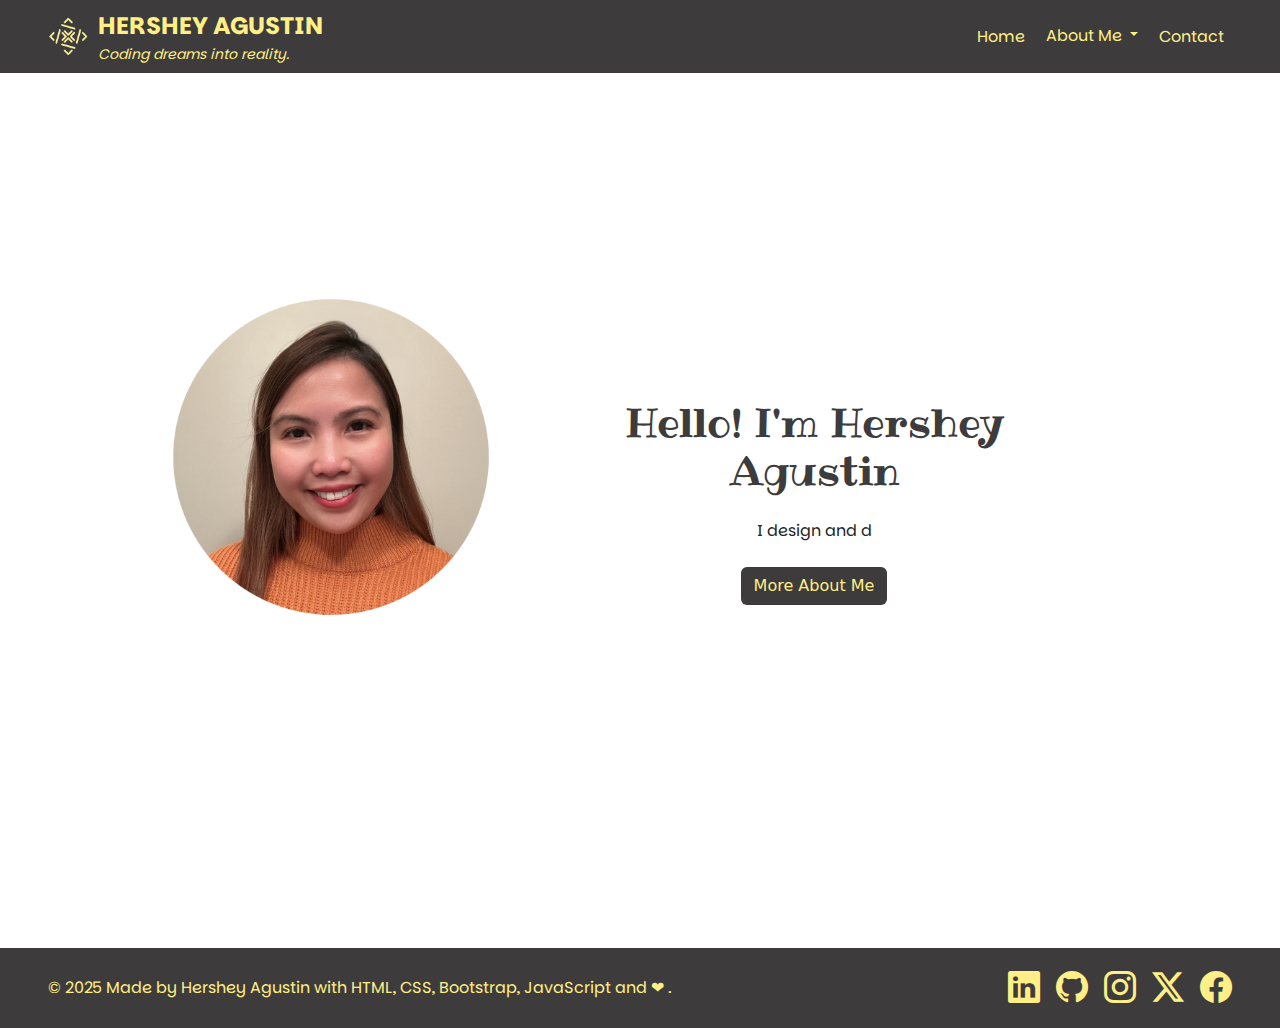
<file: index.html>
<!doctype html>
<html lang="en">
  <head>
    <!-- Required Meta Tags -->
    <meta charset="utf-8">
    <meta name="viewport" content="width=device-width, initial-scale=1">

    <!-- Additional Meta Tags -->
    <meta name="author" content="Hershey Agustin | Web Portfolio">
    <meta name="description" content="Hershey Agustin's web portfolio showcasing web design and development projects. Learn about my approach to creating user-friendly, visually appealing websites, including WordPress, SEO optimization, and more.">
    <meta name="keywords" content="web designer, web developer, WordPress, SEO, web design, user experience, UI/UX design, responsive design, portfolio, Hershey Agustin, website development, front-end development, accessible web design">

    <!-- Google Fonts -->
    <link rel="preconnect" href="https://fonts.googleapis.com">
    <link rel="preconnect" href="https://fonts.gstatic.com" crossorigin>
    <link href="https://fonts.googleapis.com/css2?family=DM+Serif+Text:ital@0;1&family=Parkinsans:wght@300..800&family=Ribeye&display=swap" rel="stylesheet">

    <!-- Styles -->
    <link rel="stylesheet" type="text/css" href="css/styles.css">

    <!-- Bootstrap CSS -->
    <link href="https://cdn.jsdelivr.net/npm/bootstrap@5.3.3/dist/css/bootstrap.min.css" rel="stylesheet" integrity="sha384-QWTKZyjpPEjISv5WaRU9OFeRpok6YctnYmDr5pNlyT2bRjXh0JMhjY6hW+ALEwIH" crossorigin="anonymous">

    <!-- Bootstrap Icons CSS -->
	  <link href="https://cdn.jsdelivr.net/npm/bootstrap-icons/font/bootstrap-icons.css" rel="stylesheet">

    <!-- Bootstrap JS with Popper -->
    <script src="https://cdn.jsdelivr.net/npm/bootstrap@5.3.0-alpha1/dist/js/bootstrap.bundle.min.js"></script>

    <!-- Title -->
    <title>Hershey Agustin | Web Designer and Developer Portfolio</title>
  </head>

  <body>
    <header>
      <nav class="navbar fixed-top navbar-expand-lg  px-5">
        <!-- Brand / Logo -->
        <a href="index.html" class="logo-text">
          <img src="img/logo.png" alt="Logo" class="logo">
          <div class="text">
            <span class="name">Hershey Agustin</span>
            <span class="tagline">Coding dreams into reality.</span>
          </div>
        </a>
          
        <!-- Hamburger Button -->
          <button class="navbar-toggler" type="button" data-bs-toggle="collapse" data-bs-target="#navbarSupportedContent" aria-controls="navbarSupportedContent" aria-expanded="false" aria-label="Toggle navigation">
            <span class="navbar-toggler-icon"></span>
          </button>
        
          <div class="justify-content-end collapse navbar-collapse" id="navbarSupportedContent">
            <ul class="navbar-nav">
              <li class="nav-item">
                <a class="nav-link" href="index.html">Home</a>
              </li>
              <li class="nav-item">
                <div class="btn-group">
                  <button class="btn btn-muted dropdown-toggle" type="button" data-bs-toggle="dropdown" aria-expanded="false"> About Me
                  </button>
                  <ul class="dropdown-menu">
                    <li><a class="dropdown-item" href="about-me.html#about-me">About Me</a></li>
                    <li><a class="dropdown-item" href="about-me.html#skills">Skills</a></li>
                    <li><a class="dropdown-item" href="about-me.html#services">Services</a></li>
                    <li><a class="dropdown-item" href="about-me.html#Projects">Projects</a></li>
                    <li><a class="dropdown-item" href="about-me.html#trainings-and-awards">Training and Awards</a></li>
                  </ul>
                </div>
              </li>
              <li class="nav-item">
                <a class="nav-link" href="contact.html" id="#contact">Contact</a>
              </li>
            </ul>
          </div>
      </nav>  
    </header>

 
      <main class="container pt-5">
        <!-- Jumbotron -->
        <section class="jumbotron pt-5 pb-5">
          <div class="row justify-content-center p-5">
            <div class="col-md-4 col-xl6 text-center">
              <img src="img/headshot.png" alt="Hershey Agustin's headshot." class="img-fluid rounded">
            </div>
            
            <div class=" col-md-8 col-xl-6 m-5 p-5 text-center">
              <h1 class="p-2">Hello! I'm Hershey Agustin</h1>
              <p class="typing-text p-2"></p>
              <button class="btn"><a href="about-me.html">More About Me</a></button>
            </div>
          </div>
        </section> 
      </main>    
    
     <footer class="d-flex flex-wrap justify-content-between align-items-center py-3  ">
      <div class="d-flex align-items-center px-5">
        <span class="mb-3 mb-md-0"> &copy; 2025 Made by Hershey Agustin with HTML, CSS, Bootstrap, JavaScript and &#10084 .</span>
      </div>
      <div class="d-flex align-items-center px-5">
        <ul class="nav d-flex justify-content-start w-auto list-unstyled">
          <li class="mb-3 mb-md-0 ms-3"><a class="text-link" href="https://www.linkedin.com/in/hershey-agustin-97bb4723b/"><i class="bi bi-linkedin"></i></a></li>
          <li class="mb-3 mb-md-0 ms-3"><a class="text-link " href="https://github.com/hagustin2"><i class="bi bi-github"></i></a></li>
          <li class="mb-3 mb-md-0 ms-3"><a class="text-link " href="https://www.instagram.com/hershey_agustin/?next=%2F"><i class="bi bi-instagram"></i></a></li>
          <li class="mb-3 mb-md-0 ms-3"><a class="text-link " href="https://x.com/hershagustin"><i class="bi bi-twitter-x"></i></a></li>
          <li class="mb-3 mb-md-0 ms-3"><a class="text-link " href="https://www.facebook.com/hershey.lobaton"><i class="bi bi-facebook"></i></a></li>
        </ul>
      </div>

    </footer>
    
    <!-- JS -->
    <script src="js/index.js"></script>

    <!-- Bootstrap JS and jQuery (Required for collapse functionality) -->
    <script src="https://code.jquery.com/jquery-3.5.1.slim.min.js"></script>
    <script src="https://cdn.jsdelivr.net/npm/@popperjs/core@2.5.4/dist/umd/popper.min.js"></script>
    <script src="https://stackpath.bootstrapcdn.com/bootstrap/4.5.2/js/bootstrap.min.js"></script>
    
  </body>
</html>
</file>
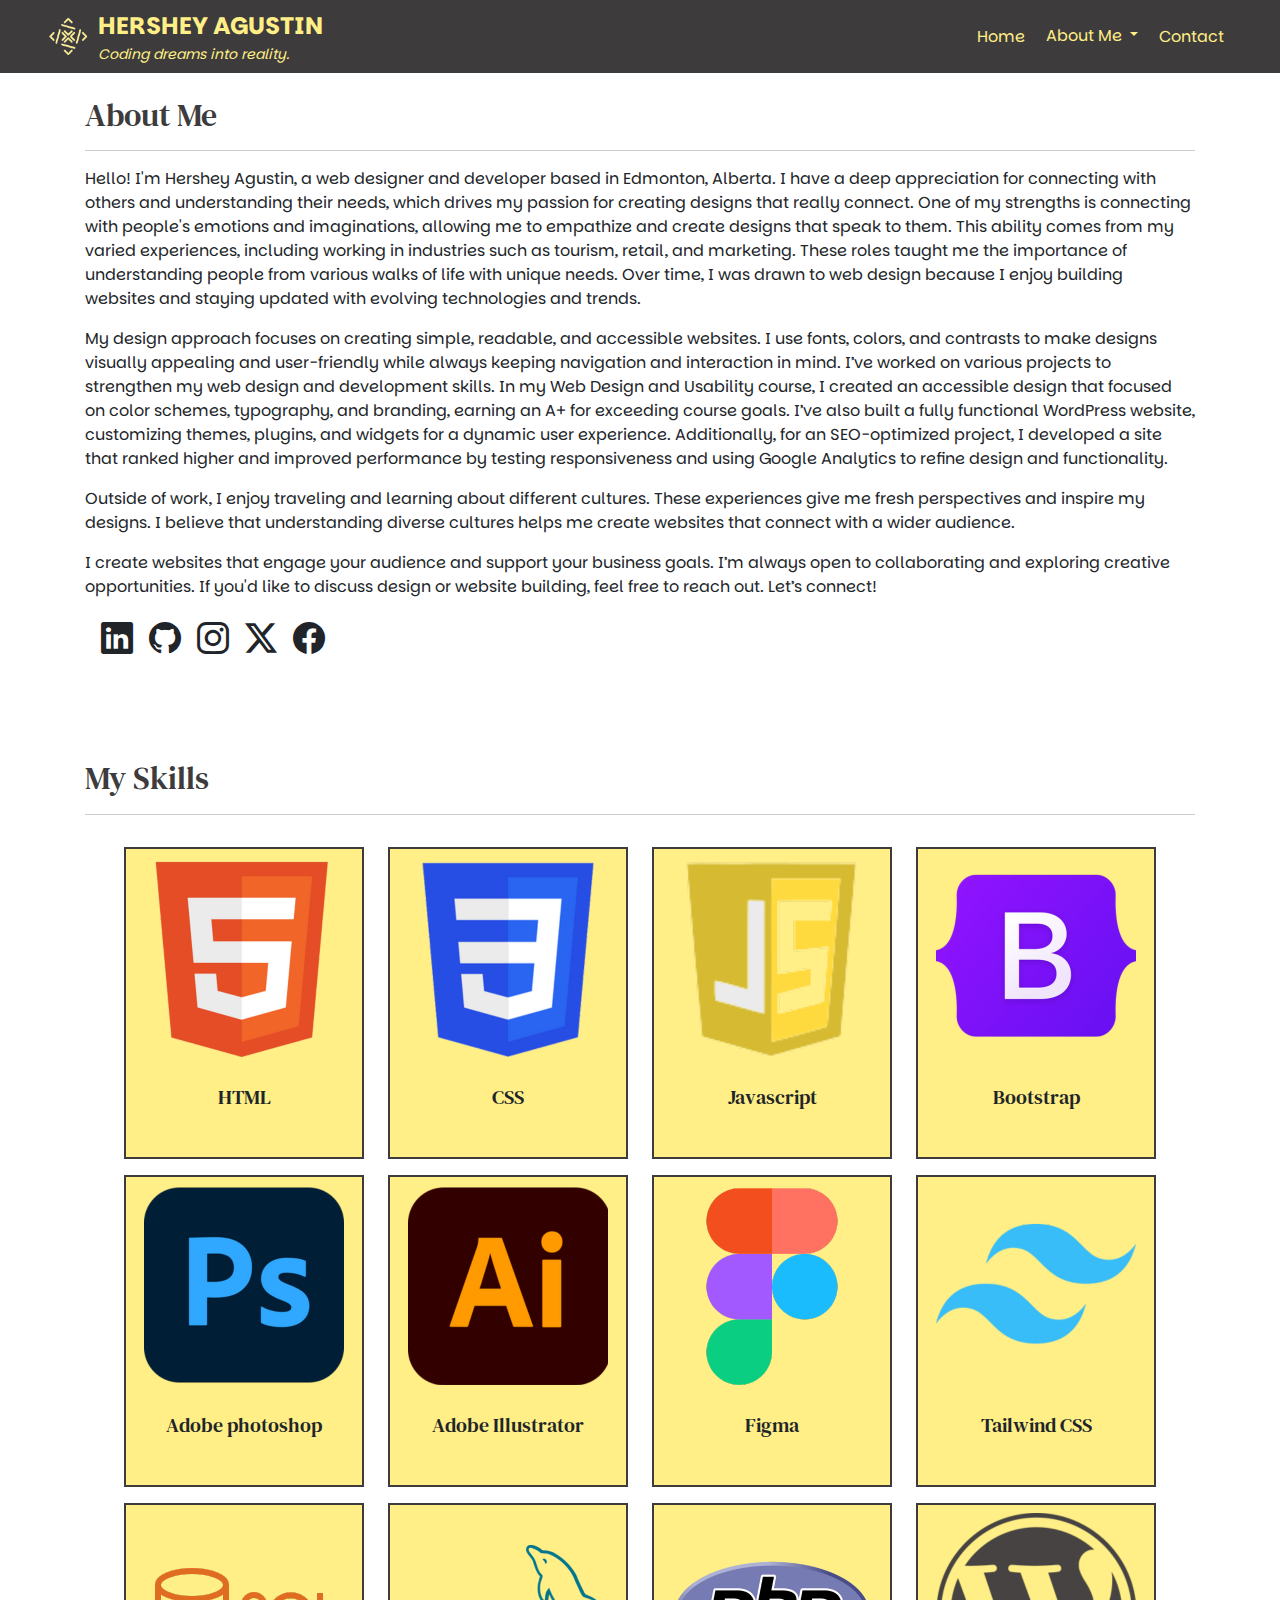
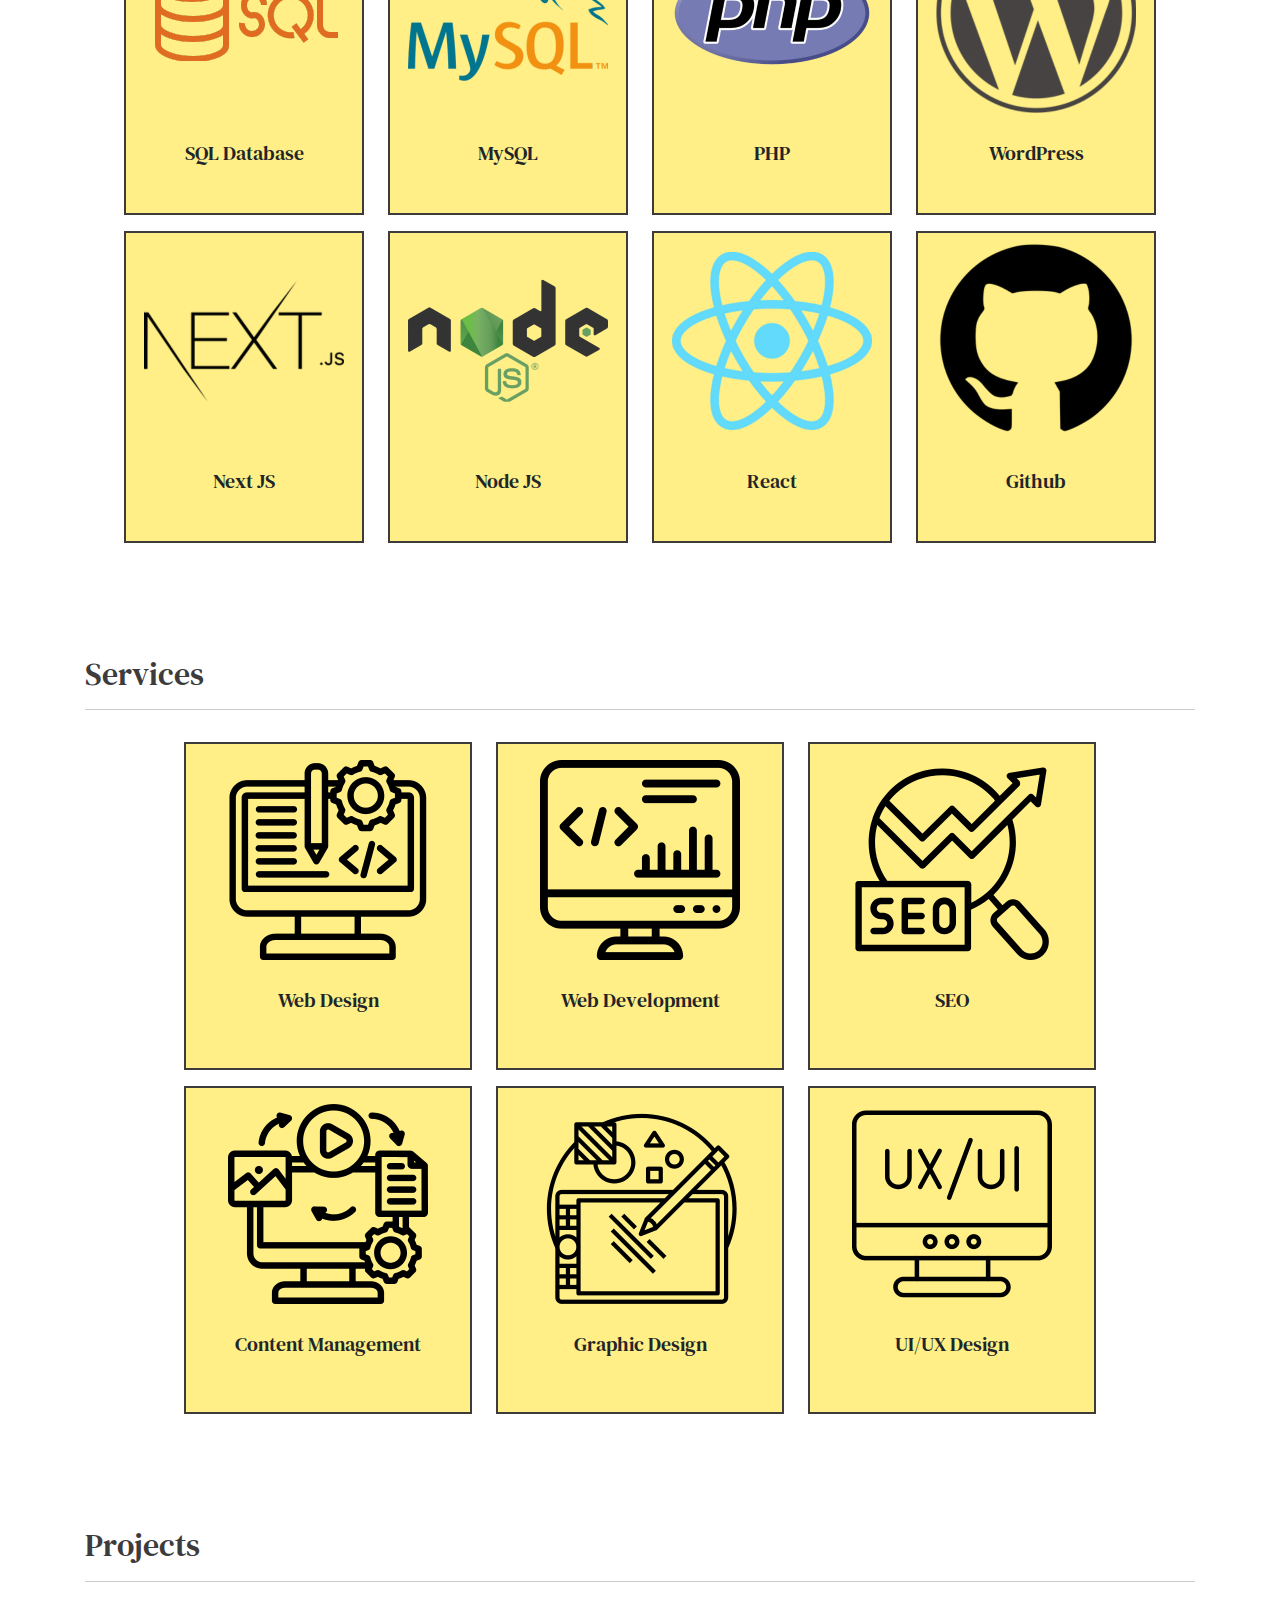
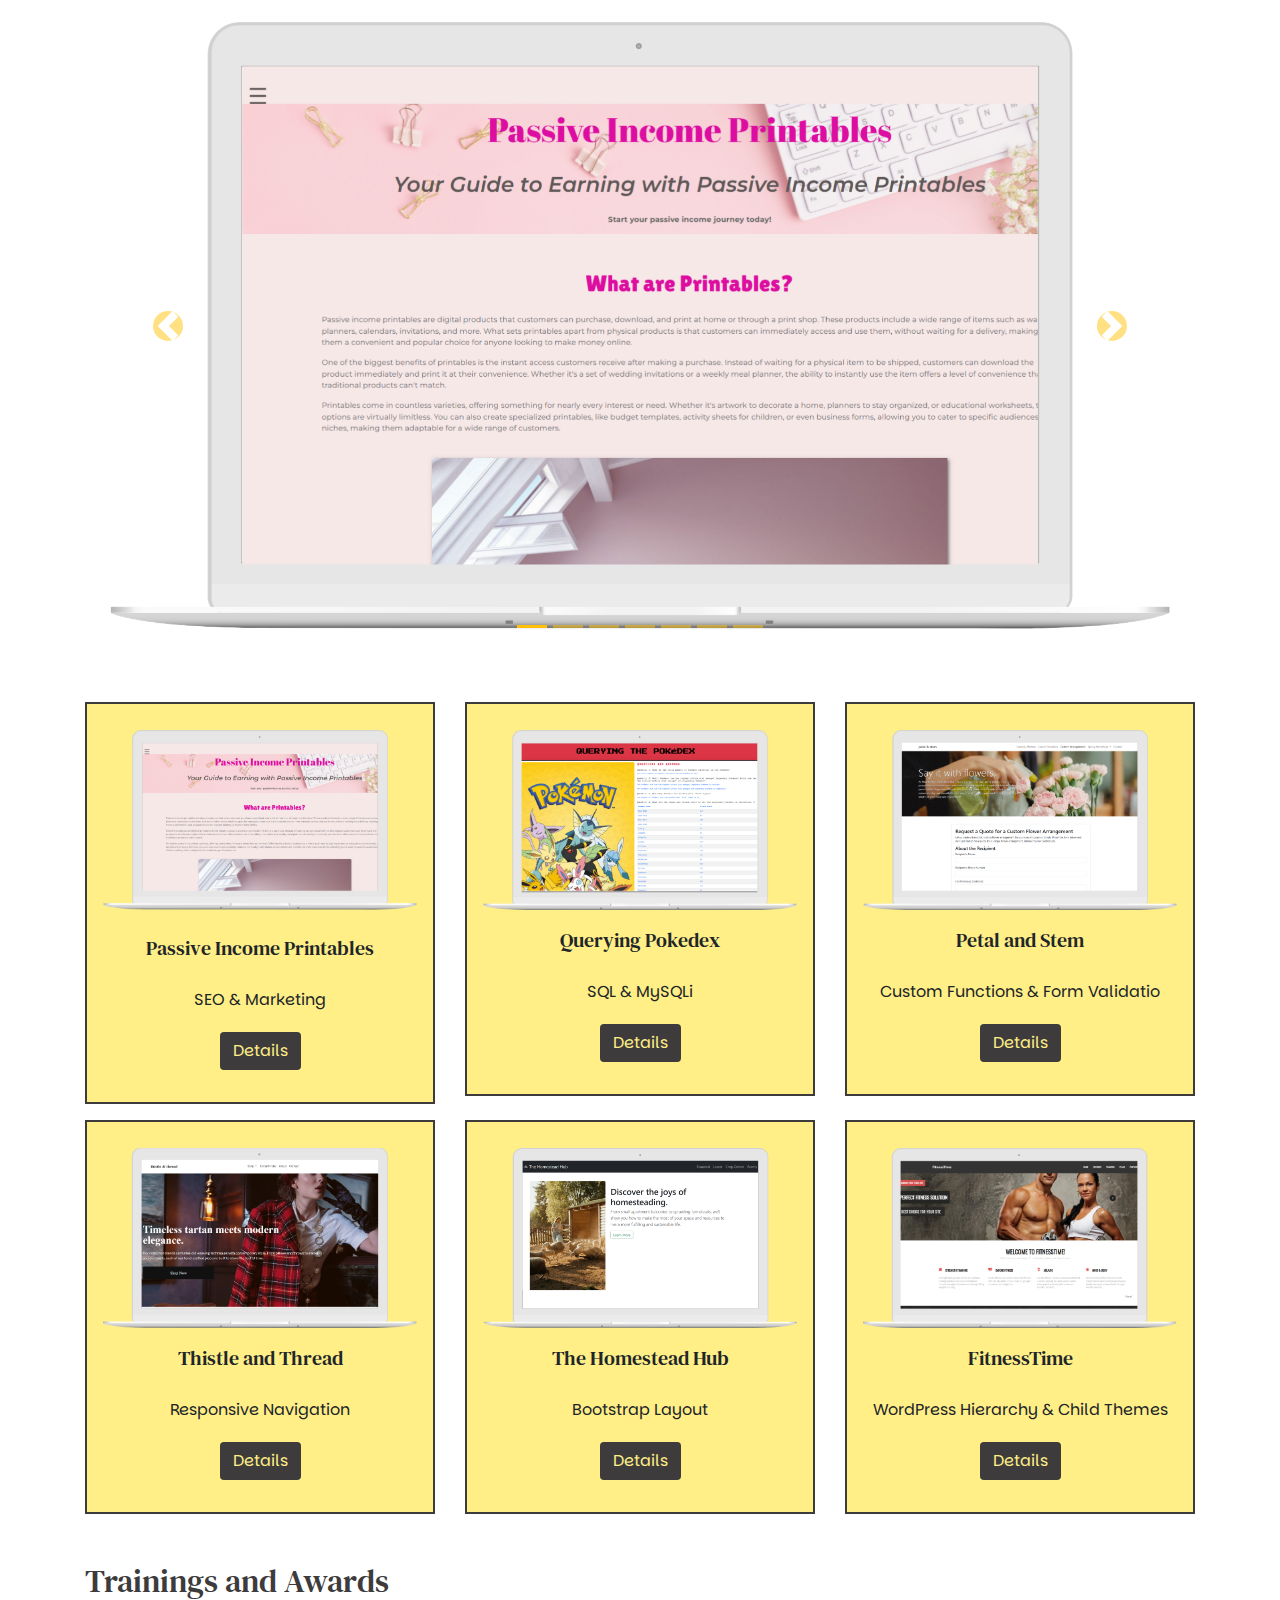
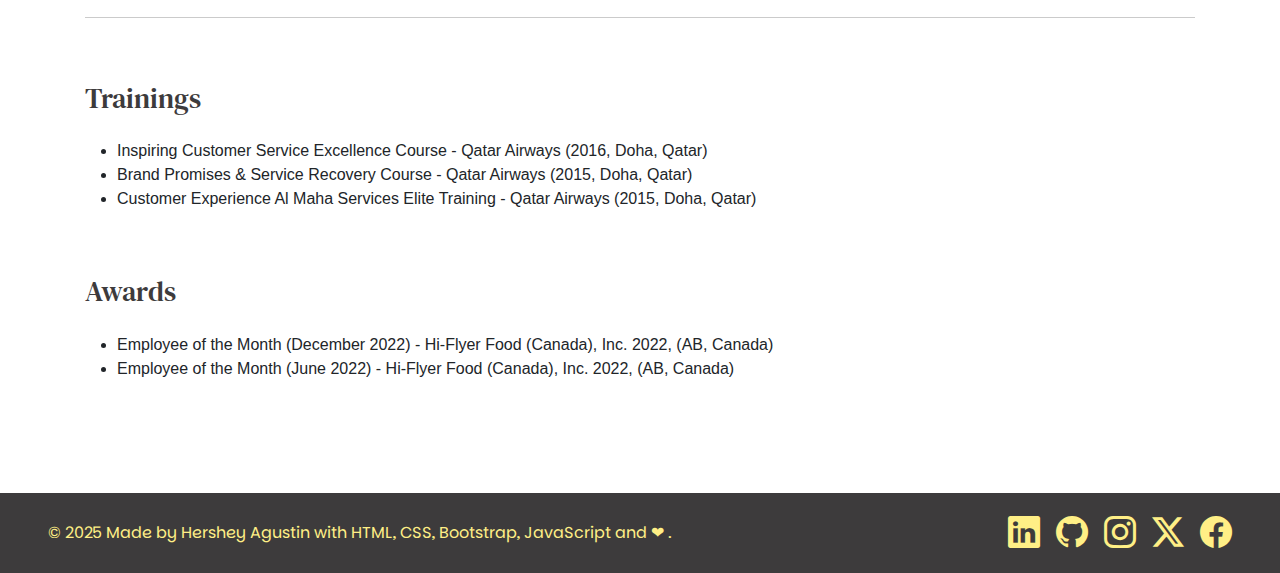
<file: about-me.html>
<!doctype html>
<html lang="en">
  <head>
    <!-- Required Meta Tags -->
    <meta charset="utf-8">
    <meta name="viewport" content="width=device-width, initial-scale=1">

    <!-- Additional Meta Tags -->
    <meta name="author" content="Hershey Agustin | Web Portfolio">
    <meta name="description" content="Hershey Agustin's web portfolio showcasing web design and development projects. Learn about my approach to creating user-friendly, visually appealing websites, including WordPress, SEO optimization, and more.">
    <meta name="keywords" content="web designer, web developer, WordPress, SEO, web design, user experience, UI/UX design, responsive design, portfolio, Hershey Agustin, website development, front-end development, accessible web design">

    <!-- Google Fonts -->
    <link rel="preconnect" href="https://fonts.googleapis.com">
    <link rel="preconnect" href="https://fonts.gstatic.com" crossorigin>
    <link href="https://fonts.googleapis.com/css2?family=DM+Serif+Text:ital@0;1&family=Parkinsans:wght@300..800&family=Ribeye&display=swap" rel="stylesheet">

    <!-- Styles -->
    <link rel="stylesheet" type="text/css" href="css/styles.css">

    <!-- Bootstrap CSS -->
    <link href="https://cdn.jsdelivr.net/npm/bootstrap@5.3.3/dist/css/bootstrap.min.css" rel="stylesheet" integrity="sha384-QWTKZyjpPEjISv5WaRU9OFeRpok6YctnYmDr5pNlyT2bRjXh0JMhjY6hW+ALEwIH" crossorigin="anonymous">

    <!-- Bootstrap Icons CSS -->
	  <link href="https://cdn.jsdelivr.net/npm/bootstrap-icons/font/bootstrap-icons.css" rel="stylesheet">
    <link href="https://stackpath.bootstrapcdn.com/bootstrap/4.5.2/css/bootstrap.min.css" rel="stylesheet">

    <!-- Bootstrap JS with Popper -->
    <script src="https://cdn.jsdelivr.net/npm/bootstrap@5.3.0-alpha1/dist/js/bootstrap.bundle.min.js"></script>

    <!-- Title -->
    <title>Hershey Agustin | Web Designer and Developer Portfolio</title>
  </head>

  <body>
    <header>
      <nav class="navbar fixed-top navbar-expand-lg  px-5">
        <!-- Brand / Logo -->
        <a href="index.html" class="logo-text">
          <img src="img/logo.png" alt="Logo" class="logo">
          <div class="text">
            <span class="name">Hershey Agustin</span>
            <span class="tagline">Coding dreams into reality.</span>
          </div>
        </a>
          
        <!-- Hamburger Button -->
        <button class="navbar-toggler" type="button" data-bs-toggle="collapse" data-bs-target="#navbarSupportedContent" aria-controls="navbarSupportedContent" aria-expanded="false" aria-label="Toggle navigation">
          <span class="navbar-toggler-icon"></span>
        </button>
      
        <div class="justify-content-end collapse navbar-collapse" id="navbarSupportedContent">
          <ul class="navbar-nav">
            <li class="nav-item">
              <a class="nav-link" href="index.html">Home</a>
            </li>
            <li class="nav-item">
              <div class="btn-group">
                <button class="btn btn-muted dropdown-toggle" type="button" data-bs-toggle="dropdown" aria-expanded="false"> About Me
                </button>
                <ul class="dropdown-menu">
                  <li><a class="dropdown-item" href="#about-me">About Me</a></li>
                  <li><a class="dropdown-item" href="#skills">Skills</a></li>
                  <li><a class="dropdown-item" href="#services">Services</a></li>
                  <li><a class="dropdown-item" href="#Projects">Projects</a></li>
                  <li><a class="dropdown-item" href="#trainings-and-awards">Training and Awards</a></li>
                </ul>
              </div>
            </li>
            <li class="nav-item">
              <a class="nav-link" href="contact.html" id="#contact">Contact</a>
            </li>
          </ul>
        </div>
      </nav>  
    </header>

    <main>
      <div class="container-xl pt-5">
  
        <!-- About Me -->
        <section class="about-me pt-5 pb-5" id="about-me">
          <div>
            <h2>About Me</h2>
            <hr>
            <div>
              <p>Hello! I'm Hershey Agustin, a web designer and developer based in Edmonton, Alberta. I have a deep appreciation for connecting with others and understanding their needs, which drives my passion for creating designs that really connect.
              One of my strengths is connecting with people's emotions and imaginations, allowing me to empathize and create designs that speak to them. This ability comes from my varied experiences, including working in industries such as tourism, retail, and marketing. These roles taught me the importance of understanding people from various walks of life with unique needs. Over time, I was drawn to web design because I enjoy building websites and staying updated with evolving technologies and trends.</p>
              <p>My design approach focuses on creating simple, readable, and accessible websites. I use fonts, colors, and contrasts to make designs visually appealing and user-friendly while always keeping navigation and interaction in mind. I’ve worked on various projects to strengthen my web design and development skills. In my Web Design and Usability course, I created an accessible design that focused on color schemes, typography, and branding, earning an A+ for exceeding course goals. I’ve also built a fully functional WordPress website, customizing themes, plugins, and widgets for a dynamic user experience. Additionally, for an SEO-optimized project, I developed a site that ranked higher and improved performance by testing responsiveness and using Google Analytics to refine design and functionality.</p>
              <p>Outside of work, I enjoy traveling and learning about different cultures. These experiences give me fresh perspectives and inspire my designs. I believe that understanding diverse cultures helps me create websites that connect with a wider audience.</p>
              <p>I create websites that engage your audience and support your business goals. I’m always open to collaborating and exploring creative opportunities. If you'd like to discuss design or website building, feel free to reach out. Let’s connect!
              <div class="d-flex">
                <ul class="nav d-flex justify-content-start w-auto list-unstyled">
                  <li class="mb-3 mb-md-0 ms-3"><a class="text-link" href="https://www.linkedin.com/in/hershey-agustin-97bb4723b/"><i class="bi bi-linkedin"></i></a></li>
                  <li class="mb-3 mb-md-0 ms-3"><a class="text-link " href="https://github.com/hagustin2"><i class="bi bi-github"></i></a></li>
                  <li class="mb-3 mb-md-0 ms-3"><a class="text-link " href="https://www.instagram.com/hershey_agustin/?next=%2F"><i class="bi bi-instagram"></i></a></li>
                  <li class="mb-3 mb-md-0 ms-3"><a class="text-link " href="https://x.com/hershagustin"><i class="bi bi-twitter-x"></i></a></li>
                  <li class="mb-3 mb-md-0 ms-3"><a class="text-link " href="https://www.facebook.com/hershey.lobaton"><i class="bi bi-facebook"></i></a></li>
                </ul>
              </div>
            </div>
        </section>

        <!-- My Skills -->
        <section class="skills" id="skills">
          <div class="pt-5 pb-5">
            <h2 id="skills">My Skills</h2>
            <hr>
            <div class="row pt-3 justify-content-center">
              <div class="col-lg-12">
                <div class="row pb-3 gap-4 justify-content-center">

                  <div class="card-skills p-2" style="width: 15rem;">
                      <img class="card-img-top" src="img/html.png" alt="Html Logo">
                      <div class="card-body">
                        <h5 class="card-title">HTML</h5>
                      </div>
                  </div>

                  <div class="card-skills p-2" style="width: 15rem;">
                    <img class="card-img-top" src="img/css.png" alt="CSS Logo">
                    <div class="card-body">
                      <h5 class="card-title">CSS</h5>
                    </div>
                  </div> 

                  <div class="card-skills p-2" style="width: 15rem;">
                    <img class="card-img-top" src="img/javascript.png" alt="JavaScript Logo">
                    <div class="card-body">
                      <h5 class="card-title">Javascript</h5>
                    </div>
                  </div>

                  <div class="card-skills p-2" style="width: 15rem;">
                    <img class="card-img-top" src="img/bootstrap.png" alt="Bootstrap Logo">
                    <div class="card-body">
                      <h5 class="card-title">Bootstrap</h5>
                    </div>
                  </div>

                </div>          
      
                <div class="row pb-3 gap-4 justify-content-center">                  

                  <div class="card-skills p-2" style="width: 15rem;">
                    <img class="card-img-top" src="img/photoshop.png" alt="Adobe photoshop Logo">
                    <div class="card-body">
                      <h5 class="card-title">Adobe photoshop</h5>
                    </div>
                  </div> 

                  <div class="card-skills p-2" style="width: 15rem;">
                    <img class="card-img-top" src="img/illustrator.png" alt="Adobe Illustrator Logo">
                    <div class="card-body">
                      <h5 class="card-title">Adobe Illustrator</h5>
                    </div>
                  </div>
                  
                  <div class="card-skills p-2" style="width: 15rem;">
                    <img class="card-img-top" src="img/figma.png" alt="Figma Logo">
                    <div class="card-body">
                      <h5 class="card-title">Figma</h5>
                    </div>
                  </div>

                  <div class="card-skills p-2" style="width: 15rem;">
                    <img class="card-img-top" src="img/tailwind.png" alt="Tailwind CSS Logo">
                    <div class="card-body">
                      <h5 class="card-title">Tailwind CSS</h5>
                    </div>
                  </div>
                </div>

                <div class="row pb-3 gap-4 justify-content-center">
                  <div class="card-skills p-2" style="width: 15rem;">
                    <img class="card-img-top" src="img/sql.png" alt="SQL Database Logo">
                    <div class="card-body">
                      <h5 class="card-title">SQL Database</h5>
                    </div>
                  </div>

                  <div class="card-skills p-2" style="width: 15rem;">
                    <img class="card-img-top" src="img/mysql.png" alt="MySQL Logo">
                    <div class="card-body">
                      <h5 class="card-title">MySQL</h5>
                    </div>
                  </div>

                  <div class="card-skills p-2" style="width: 15rem;">
                    <img class="card-img-top" src="img/php.png" alt="PHP Logo">
                    <div class="card-body">
                      <h5 class="card-title">PHP</h5>
                    </div>
                  </div> 

                  <div class="card-skills p-2" style="width: 15rem;">
                    <img class="card-img-top" src="img/wordpress.png" alt="WordPress Logo">
                    <div class="card-body">
                      <h5 class="card-title">WordPress</h5>
                    </div>
                  </div> 
                </div>

                <div class="row pb-3 gap-4 justify-content-center">
                  <div class="card-skills p-2" style="width: 15rem;">
                    <img class="card-img-top" src="img/nextjs.png" alt="Next JS Logo">
                    <div class="card-body">
                      <h5 class="card-title">Next JS</h5>
                    </div>
                  </div>

                  <div class="card-skills p-2" style="width: 15rem;">
                    <img class="card-img-top" src="img/nodejs.png" alt="Node JS Logo">
                    <div class="card-body">
                      <h5 class="card-title">Node JS</h5>
                    </div>
                  </div>

                  <div class="card-skills p-2" style="width: 15rem;">
                    <img class="card-img-top" src="img/react.png" alt="React Logo">
                    <div class="card-body">
                      <h5 class="card-title">React</h5>
                    </div>
                  </div>
                  
                  <div class="card-skills p-2" style="width: 15rem;">
                    <img class="card-img-top" src="img/github.png" alt="Github ">
                    <div class="card-body">
                      <h5 class="card-title">Github</h5>
                    </div>
                  </div>
                </div>

              </div>

            </div>
          </div>    
        </section>

        <!-- Services -->
        <section class="services" id="services">
          <div class="pt-5 pb-5">
            <h2 id="services">Services</h2>
            <hr>
            <div class="row pt-3 justify-content-center">
              <div class="col-lg-12">
                <div class="row pb-3 gap-4 justify-content-center">

                  <div class="card-skills p-3" style="width: 18rem; ">
                    <img class="card-img-top" src="img/web-design.png" alt="Web Design Icon">
                    <div class="card-body">
                      <h5 class="card-title">Web Design</h5>
                    </div>
                  </div>

                  <div class="card-skills p-3" style="width: 18rem;">
                    <img class="card-img-top" src="img/web-development.png" alt="Web Development Icon">
                    <div class="card-body">
                      <h5 class="card-title">Web Development</h5>
                    </div>
                  </div> 

                  <div class="card-skills p-3" style="width: 18rem;">
                    <img class="card-img-top" src="img/seo.png" alt="SEO Icon">
                    <div class="card-body">
                      <h5 class="card-title">SEO </h5>
                    </div>
                  </div>
                </div>          
      
                <div class="row pb-3 gap-4 justify-content-center">                  

                  <div class="card-skills p-3" style="width: 18rem;">
                    <img class="card-img-top" src="img/content-management.png" alt="Content Management Icon">
                    <div class="card-body">
                      <h5 class="card-title">Content Management</h5>
                    </div>
                  </div> 

                  <div class="card-skills p-3" style="width: 18rem;">
                    <img class="card-img-top" src="img/graphic-design.png" alt="Graphic Design Icon">
                    <div class="card-body">
                      <h5 class="card-title">Graphic Design</h5>
                    </div>
                  </div>

                  <div class="card-skills p-3" style="width: 18rem;">
                    <img class="card-img-top" src="img/ux-ui.png" alt="UX/UI Icon">
                    <div class="card-body">
                      <h5 class="card-title">UI/UX Design</h5>
                    </div>
                  </div>                  
                  
                </div>
            </div>
          </div>    
        </section>

         <!-- Projects (Image Carousel Captions) -->
         <section class="projects pt-5 pb-5" id="projects">
          <h2 id="Projects">Projects</h2>
          <hr>
            <div id="carouselExampleCaptions" class="carousel slide p-4">
              <div class="carousel-indicators">
                <button type="button" data-bs-target="#carouselExampleCaptions" data-bs-slide-to="0" class="active bg-warning" aria-current="true" aria-label="Slide 1"></button>
                <button type="button" data-bs-target="#carouselExampleCaptions" data-bs-slide-to="1" aria-label="Slide 2" class="bg-warning"></button>
                <button type="button" data-bs-target="#carouselExampleCaptions" data-bs-slide-to="2" aria-label="Slide 3" class="bg-warning"></button>
                <button type="button" data-bs-target="#carouselExampleCaptions" data-bs-slide-to="3" aria-label="Slide 4" class="bg-warning"></button>
                <button type="button" data-bs-target="#carouselExampleCaptions" data-bs-slide-to="4" aria-label="Slide 5" class="bg-warning"></button>
                <button type="button" data-bs-target="#carouselExampleCaptions" data-bs-slide-to="5" aria-label="Slide 6" class="bg-warning"></button>
                <button type="button" data-bs-target="#carouselExampleCaptions" data-bs-slide-to="6" aria-label="Slide 7" class="bg-warning"></button>

              </div>
              <div class="carousel-inner">
                <div class="carousel-item active">
                  <img src="img/web-business-essentials.png" class="d-block w-100" alt="Passive Income Printables Website">
                </div>

                <div class="carousel-item">
                  <img src="img/querying-pokedex.png" class="d-block w-100" alt="Querying Pokedex Project">
                </div>

                <div class="carousel-item">
                  <img src="img/petal-and-stem.png" class="d-block w-100" alt="Petal and Stem Project">
                </div>

                <div class="carousel-item">
                  <img src="img/thistle-and-thread.png" class="d-block w-100" alt="Thistle and Thread Project">
                </div>

                <div class="carousel-item">
                  <img src="img/the-homestead-hub.png" class="d-block w-100" alt="the Homestead Hub Project">
                </div>

                <div class="carousel-item">
                  <img src="img/fitness-time.png" class="d-block w-100" alt="FitnessTime Porject">

                </div>
              </div>
              <button class="carousel-control-prev" type="button" data-bs-target="#carouselExampleCaptions" data-bs-slide="prev">
                <span class="carousel-control-prev-icon bg-warning" aria-hidden="true"></span>
                <span class="visually-hidden">Previous</span>
              </button>
              <button class="carousel-control-next" type="button" data-bs-target="#carouselExampleCaptions" data-bs-slide="next">
                <span class="carousel-control-next-icon bg-warning" aria-hidden="true"></span>
                <span class="visually-hidden">Next</span>
              </button>
            </div>



            <div class="row pt-5 justify-content-center">

              <div class="col-lg-4 col-md-6 col-sm-12">
                <div class="card-skills p-3">
                  <img class="card-img-top" src="img/web-business-essentials.png" alt="Passive Income Printables Website">
                  <h5 class="card-title p-3">Passive Income Printables</h5>
                  <div class="project-description pb-1">

                    <p>SEO & Marketing</p>
                  </div>
                  <p>
                      <a href="#passiveincomeprintables" data-toggle="collapse" role="button" aria-expanded="false" aria-controls="collapseExample">
                        <button class="btn d-flex justify-content-center mx-auto"> Details</button>                  
                      </a>           
                  </p>               
                    <div class="collapse" id="passiveincomeprintables">
                      <div class="card card-body">
                        
                        <p><strong>Description:</strong> In this individual project, I created a modern website that focuses on user experience, SEO, and driving traffic. I explored strategies like SEO, social media marketing, and community building, while also considering privacy laws, copyright, and website traffic analysis to improve performance.</p>
                        <p><strong>Role:</strong>
                        <ul>
                          <li><span class="myroles">SEO Specialist</span> :   Applied SEO strategies, used social media marketing to build traffic and a community, ensured privacy and copyright compliance, and analyzed traffic for better conversions.</li>
                          <li><span class="myroles">UI/UX Designer and Web Developer</span> : Designed a simple, user-friendly website that works on all devices, focusing on user engagement.</li>
                        </ul>
                        </p>
                        <p><strong>Skills Used:</strong> 
                        <ul>
                          <li><span class="myskills">HTML, CSS, JavaScript</span> : Built and styled the website with interactive features.</li>
                          <li><span class="myskills">SEO, Google Analytics, Google Search Console</span> : Tracked visitors and improved search engine rankings.</li>
                        </ul>
                        </p>
                        <p><strong>Challenges & Process: </strong>The main challenge was balancing SEO, marketing, design, and content. I focused on using SEO to attract visitors, ensuring privacy compliance, and using data to improve conversion rates.</p>
                        <p><strong>Outcomes: </strong>This project taught me how to create a website that attracts visitors and turns them into customers. I gained experience with SEO, marketing, and analyzing data, which will be useful for future web projects. I earned an A+ grade for this work..</p>
                        <a href="https://passiveincomeprintables.netlify.app/" class="project-link"><button class="btn">View Project</button></a>
                      </div>
                    </div>
                </div>
              </div>
              

              <div class="col-lg-4 col-md-6 col-sm-12">
                <div class="card-skills p-3">
                  <img class="card-img-top" src="img/querying-pokedex.png" alt="Querying Pokedex Project">
                  <h5 class="card-title pb-3">Querying Pokedex</h5>
                  <div class="project-description pb-1">

                    <p>SQL & MySQLi</p>
                  </div>
                    <p>
                        <a href="#pokedex" data-toggle="collapse" role="button" aria-expanded="false" aria-controls="collapseExample">
                          <button class="btn d-flex justify-content-center mx-auto">Details</button>
                        </a>                
                      </button>
                    </p> 
                    <div class="collapse" id="pokedex">
                      <div class="card card-body">
                        <p><strong>Description:</strong>This individual project involved setting up a Pokédex database to store Pokémon details. The task included creating a table to store information, then writing PHP code to run SQL queries and display specific data. The goal was to practice SQL database management, including table creation, data population, and querying.</p>
                        <p><strong>Role:</strong>
                          <ul>
                            <li><span class="myroles">PHP and SQL Developer</span> : I created the table in SQL and wrote PHP code to run queries and display results clearly.
                            </li>
                            <li><span class="myroles">UI/UX Designer</span> : I designed a simple, user-friendly website that works on all devices.</li>
                          </ul>
                        </p>
                        <p><strong>Skills Used:</strong> 
                          <ul>
                            <li><span class="myskills">SQL</span> :  Created the table, defined columns, and set primary keys.</li>
                            <li><span class="myskills">PHP</span> : Wrote code to run SQL queries and display results.</li>
                            <li><span class="myskills">HTML</span> : Organized query results in clear tables and lists.</li>
                            <li><span class="myskills">Bootstrap</span> : Styled the webpage for responsive, easy-to-read displays.</li>
                          </ul>
                        </p>
                        <p><strong>Challenges & Process: </strong>The main challenge was setting up the table with the correct data types and writing accurate SQL queries. I focused on getting the syntax right and tested each query to ensure it worked correctly.
                        <p><strong>Outcomes: </strong>This project helped me improve my skills in SQL database management and using PHP to interact with databases. These skills will be useful for future projects involving data management and retrieval.</p>
                        <a href="https://hagustin2.dmitstudent.ca/lab-03-agustin/"><button class="btn">View Project</button></a>
                      </div>
                    </div>
                </div>
              </div> 
              
              <div class="col-lg-4 col-md-6 col-sm-12">
                <div class="card-skills p-3">
                  <img class="card-img-top" src="img/petal-and-stem.png" alt="Petal and Stem Project">
                  <h5 class="card-title pb-3">Petal and Stem</h5>
                  <div class="project-description pb-1">
                    <p>Custom Functions & Form Validatio</p>

                  </div>
                  <p>
                    <a href="#petalandstem" data-toggle="collapse" role="button" aria-expanded="false" aria-controls="collapseExample">
                      <button class="btn d-flex justify-content-center mx-auto">Details</button>
                    </a>    
                  </p> 
                  <div class="collapse" id="petalandstem">
                    <div class="card card-body">
                      <p><strong>Description:</strong> In this solo project, I built a website for a fictional flower shop called Petal & Stem. The main feature is a form where users can request quotes for custom floral arrangements. I focused on validating user input with PHP to ensure everything was entered correctly, like phone numbers, emails, and delivery dates..</p>
                      <p><strong>Role:</strong>
                        <ul>
                          <li><span class="myroles">PHP Developer</span> :  I wrote the server-side scripts using PHP to validate the user’s input. I used regular expressions to check if phone numbers, emails, and dates were in the right format..</li>
                          <li><span class="myroles">Web Developer</span> : I created the form and ensured that if there were any mistakes, the user’s input would be saved so they could fix it. I also made sure the website was secure and protected against attacks.</li>
                        </ul>
                      </p>
                      <p><strong>Skills Used:</strong> 
                        <ul>
                          <li><span class="myskills">HTML, Bootstrap</span> : Used to design and style the form, making it easy for users to fill out.</li>
                          <li><span class="myskills">PHP & MySQLi</span> : Used to validate the form data and store it safely in a database.</li>
                        </ul>
                      </p>
                      <p><strong>Challenges & Process: </strong>The biggest challenge was making sure the form worked correctly and securely. I needed to check if all the data was correct and that no harmful data could be submitted. I used PHP to validate fields like phone numbers and delivery dates and made sure errors were clear for users to fix.</p>
                      <p><strong>Outcomes: </strong>I earned an A+ grade for this project. It helped me improve my skills in handling and validating form data securely. I learned how to use PHP to check user input and build forms that are easy to use and secure. These skills will be useful in future web projects.</p>
                      <a href="https://hagustin2.dmitstudent.ca/lab-02-completed-agustin/public/"><button class="btn">View Project</button></a>
                    </div>
                  </div>
                </div>
              </div> 

            </div>

            <div class="row pt-3 justify-content-center">

              <div class="col-lg-4 col-md-6 col-sm-12">
                <div class="card-skills p-3">
                  <img class="card-img-top" src="img/thistle-and-thread.png" alt="Thistle and Thread Project">
                  <h5 class="card-title pb-3">Thistle and Thread</h5>
                  <div class="project-description pb-1">
                    <p>Responsive Navigation</p>

                  </div>
                  <p>
                    <a href="#thistle-and-thread" data-toggle="collapse" role="button" aria-expanded="false" aria-controls="collapseExample">
                      <button class="btn d-flex justify-content-center mx-auto">Details</button>
                    </a>    
                  </p> 
                    <div class="collapse" id="thistle-and-thread">
                      <div class="card card-body">
                        <p><strong>Description:</strong> In this individual project, I created a responsive navigation menu for a website that works well on both desktops and mobile devices. I used CSS techniques like flexbox for layout, media queries for responsiveness, and a hamburger menu for mobile screens. I also worked with fonts, dropdown menus, and z-index to layer elements properly.</p>
                        <p><strong>Role:</strong>
                          <ul>
                            <li><span class="myroles">Web Developer</span> :  Built the responsive navigation menu using flexbox, z-index, and dropdown-menu to ensure it worked on all screen sizes. I also added a hamburger menu for mobile users and styled the design with custom fonts.</li>
                          </ul>
                        </p>
                        <p><strong>Skills Used:</strong> 
                          <ul>
                            <li><span class="myskills">HTML, CSS</span> : Used to build the layout, dropdown menus, and manage element positioning.</li>
                            <li><span class="myskills">JavaScript</span> :  Added interactivity to the hamburger menu for mobile devices.</li>
                            <li><span class="myskills">Responsive Web Design </span> : Used media queries to adjust the layout for different screen sizes.</li>
                          </ul>
                        </p>
                        <p><strong>Challenges & Process: </strong>The biggest challenge was ensuring the navigation worked well on both large and small screens. I adjusted the layout using flexbox and media queries, styled the dropdown menus, and created a functional hamburger menu for mobile. I also used z-index to manage how elements stacked on the page.</p>
                        <p><strong>Outcomes: </strong>The project received an A+ grade. I improved my skills in responsive design and CSS layout techniques, and learned how to create multi-level navigation and a hamburger menu for mobile. These skills will be useful in future web projects.</p>
                        <a href="https://hagustin2.dmitstudent.ca/dmit-1530-assignment-2-hershey-agustin/"><button class="btn">View Project</button></a>
                      </div>
                    </div>
                </div>
              </div>
              

                <div class="col-lg-4 col-md-6 col-sm-12">
                  <div class="card-skills p-3">
                    <img class="card-img-top" src="img/the-homestead-hub.png" alt="The Homestead Hub Project">
                    <h5 class="card-title pb-3">The Homestead Hub</h5>
                    <div class="project-description pb-1">
                      <p>Bootstrap Layout</p>

                    </div>
                    <p>
                      <a href="#the-homestead-hub" data-toggle="collapse" role="button" aria-expanded="false" aria-controls="collapseExample">
                        <button class="btn d-flex justify-content-center mx-auto">Details</button>
                      </a>    
                    </p> 
                    <div class="collapse" id="the-homestead-hub">
                      <div class="card card-body">
                        <p><strong>Description:</strong> This solo project involved creating a webpage for a fictitious site using Bootstrap's grid system. The goal was to make a page that looks great and works well on desktops, tablets, and phones. I used Bootstrap’s grid to split the page into rows and columns, ensuring it adapts to any screen size.</p>
                        <p><strong>Role:</strong>
                          <ul>
                            <li><span class="myroles"></span>Web Developer: Built the page layout using Bootstrap, organizing content into rows and columns for a responsive design across all devices.</li>
                          </ul>
                        </p>
                        <p><strong>Skills Used:</strong> 
                          <ul>
                            <li><span class="myskills">Bootstrap Grid:</span> Used the grid system to create a responsive layout.</li>
                            <li><span class="myskills">HTML:</span> Structured the basic page using HTML.</li>
                            <li><span class="myskills">Responsive Design:</span> Ensured the page looks good and functions well on all devices.</li>
                          </ul>
                        </p>
                        <p><strong>Challenges & Process: </strong>The main challenge was making sure the content fit and looked good on all screen sizes. I adjusted the columns to resize properly and focused on keeping the design simple and mobile-friendly.</p>
                        <p><strong>Outcomes: </strong>This project taught me how to use Bootstrap’s grid system to build responsive pages. I now know how to organize a page with rows and columns and ensure it works well on any device. These skills will be helpful in future web development work.</p>
                        <a href="https://hagustin2.dmitstudent.ca/dmit-1530-assignment-4-main/"><button class="btn">View Project</button></a>
                      </div>
                    </div>
                  </div>
                </div> 


                <div class="col-lg-4 col-md-6 col-sm-12">
                  <div class="card-skills p-3">
                    <img class="card-img-top" src="img/fitness-time.png" alt="Fitness Time Website">
                    <h5 class="card-title pb-3">FitnessTime</h5>
                    <div class="project-description pb-1">
                      <p>
                        WordPress Hierarchy & Child Themes
                      </p>
                    </div>
                      <p>
                        <a href="#fitnesstime" data-toggle="collapse" role="button" aria-expanded="false" aria-controls="collapseExample">
                          <button class="btn d-flex justify-content-center mx-auto">Details</button>
                        </a>    
                      </p>               
                      <div class="collapse" id="fitnesstime">
                        <div class="card card-body">
                          <p><strong>Description:</strong> This is another individual project where I developed a Fitness Time Website for a local gym using WordPress, focusing on creating a user-friendly platform to manage services, trainers, partners, and plans. The site was designed to be easily updated by the gym staff with no advanced technical knowledge</p>
                          <p><strong>Role:</strong>
                            <ul>
                              <li><span class="myroles">WordPress Developer</span> :  Built the website using a child theme, enabling easy updates and customization. </li>
                              <li><span class="myroles">UI/UX Designer and Web Developer :</span> Created a responsive, user-friendly design optimized for all devices.</li>
                            </ul>
                          </p>
                          <p><strong>Skills Used:</strong> 
                            <ul>
                              <li><span class="myskills">WordPress (Hierarchy & Child Themes)</span> :  Set up a child theme for easy maintenance.</li>
                              <li><span class="myskills">WordPress Posts, Categories & Tags</span> : Organized content to allow easy updates by staff.</li>
                              <li><span class="myskills">CSS</span> : Applied custom styles for a personalized look.</li>
                            </ul>
                          </p>
                          <p><strong>Challenges & Process: </strong>The main challenge was ensuring ease of use for non-technical staff. I structured the site around WordPress posts, categories, and tags to make updates simple via the dashboard, without needing to touch any code.</p>
                          <p><strong>Outcomes: </strong>This project strengthened my WordPress and design skills, resulting in a user-friendly website that the gym can easily manage. The gym now has a site that’s easy to maintain and offers a smooth experience for both staff and clients. The project earned an A+ grade.</p>
                          <a href="https://hagustin2.dmitstudent.ca/assignment2/"><button class="btn">View Project</button></a>
                      </div>
                    </div>
                  </div>
                </div>          
            </div>
                
        <!-- Trainings and Awards -->
        <section class="trainings-and-awards" id="trainings-and-awards">
          <div class="pt-5 pb-5">
            <h2 id="trainings-and-awards">Trainings and Awards</h2>
            <hr>

            <!-- Trainings -->
            <section class="pt-5">
              <h3 class="mb-4" id="events">Trainings</h3>
              <ul>
                <li>Inspiring Customer Service Excellence Course - Qatar Airways (2016, Doha, Qatar)</li>
                <li>Brand Promises & Service Recovery Course - Qatar Airways (2015, Doha, Qatar)</li>
                <li>Customer Experience Al Maha Services Elite Training - Qatar Airways (2015, Doha, Qatar)</li>
              </ul>
            </section>

            <!-- Awards -->
            <section class="pt-5">
              <h3 class="mb-4" id="events">Awards</h3>
              <ul>
                <li>Employee of the Month (December 2022) - Hi-Flyer Food (Canada), Inc. 2022, (AB, Canada)</li>
                <li>Employee of the Month (June 2022) - Hi-Flyer Food (Canada), Inc. 2022, (AB, Canada)</li>
              </ul>
            </section>
          </div>

        </section>

      </div>
    </main>   
              
    <footer class="d-flex flex-wrap justify-content-between align-items-center py-3  ">
      <div class="d-flex align-items-center px-5">
        <span class="mb-3 mb-md-0"> &copy; 2025 Made by Hershey Agustin with HTML, CSS, Bootstrap, JavaScript and &#10084 .</span>
      </div>
      <div class="d-flex align-items-center px-5">
        <ul class="nav d-flex justify-content-start w-auto list-unstyled">
          <li class="mb-3 mb-md-0 ms-3"><a class="text-link" href="https://www.linkedin.com/in/hershey-agustin-97bb4723b/"><i class="bi bi-linkedin"></i></a></li>
          <li class="mb-3 mb-md-0 ms-3"><a class="text-link " href="https://github.com/hagustin2"><i class="bi bi-github"></i></a></li>
          <li class="mb-3 mb-md-0 ms-3"><a class="text-link " href="https://www.instagram.com/hershey_agustin/?next=%2F"><i class="bi bi-instagram"></i></a></li>
          <li class="mb-3 mb-md-0 ms-3"><a class="text-link " href="https://x.com/hershagustin"><i class="bi bi-twitter-x"></i></a></li>
          <li class="mb-3 mb-md-0 ms-3"><a class="text-link " href="https://www.facebook.com/hershey.lobaton"><i class="bi bi-facebook"></i></a></li>
        </ul>
      </div>
    </footer>

    <!-- JS -->
    <script src="js/index.js"></script>

    <!-- Bootstrap JS and jQuery (Required for collapse functionality) -->
    <script src="https://code.jquery.com/jquery-3.5.1.slim.min.js"></script>
    <script src="https://cdn.jsdelivr.net/npm/@popperjs/core@2.5.4/dist/umd/popper.min.js"></script>
    <script src="https://stackpath.bootstrapcdn.com/bootstrap/4.5.2/js/bootstrap.min.js"></script>
  </body>
</html>
</file>
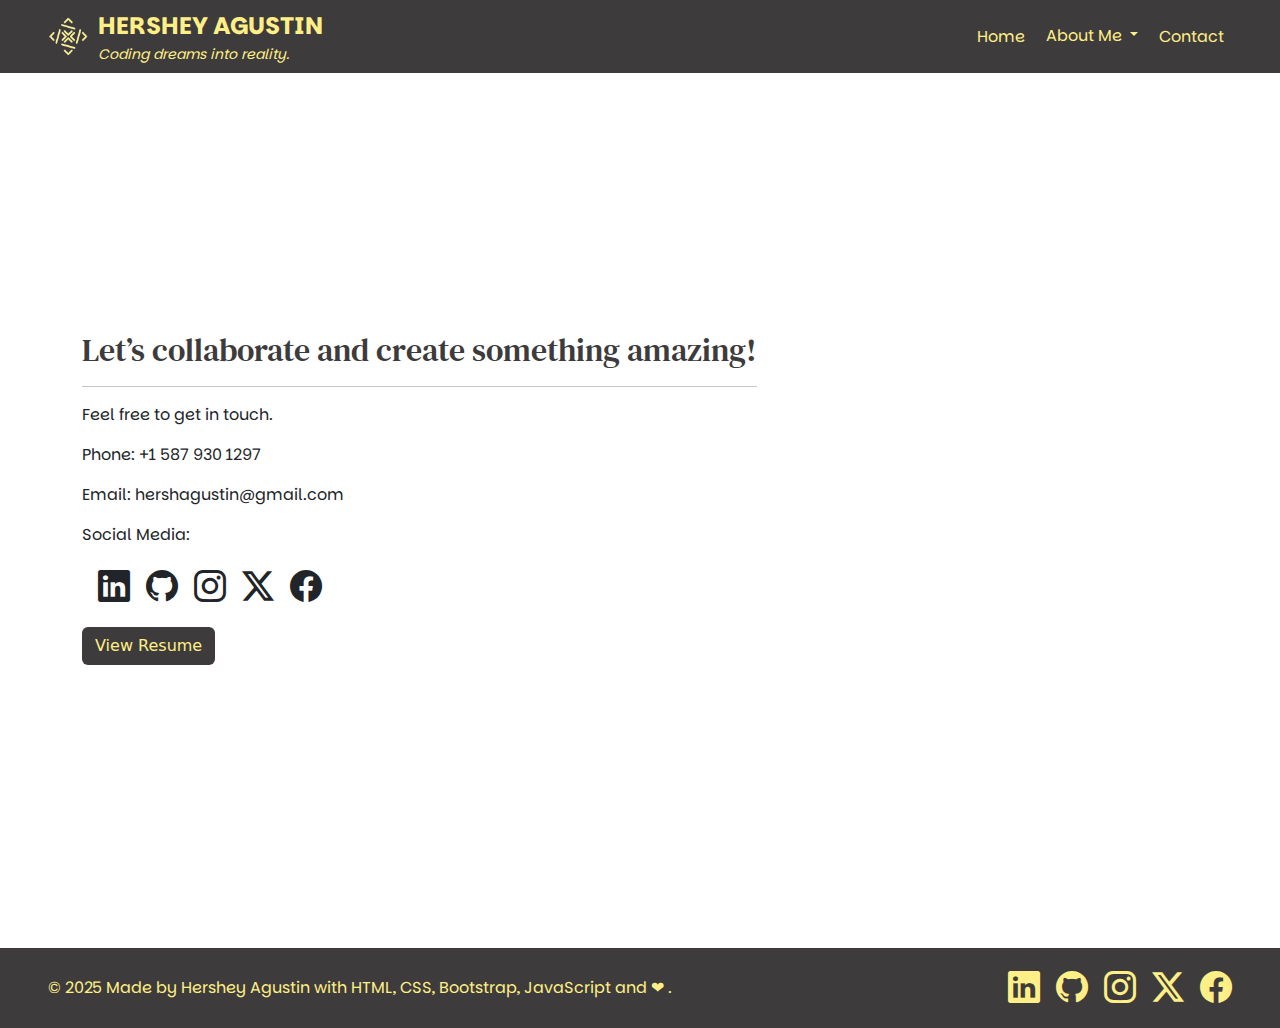
<file: contact.html>
<!doctype html>
<html lang="en">
  <head>
    <!-- Required Meta Tags -->
    <meta charset="utf-8">
    <meta name="viewport" content="width=device-width, initial-scale=1">

    <!-- Additional Meta Tags -->
    <meta name="author" content="Hershey Agustin | Web Portfolio">
    <meta name="description" content="Hershey Agustin's web portfolio showcasing web design and development projects. Learn about my approach to creating user-friendly, visually appealing websites, including WordPress, SEO optimization, and more.">
    <meta name="keywords" content="web designer, web developer, WordPress, SEO, web design, user experience, UI/UX design, responsive design, portfolio, Hershey Agustin, website development, front-end development, accessible web design">

    <!-- Google Fonts -->
    <link rel="preconnect" href="https://fonts.googleapis.com">
    <link rel="preconnect" href="https://fonts.gstatic.com" crossorigin>
    <link href="https://fonts.googleapis.com/css2?family=DM+Serif+Text:ital@0;1&family=Parkinsans:wght@300..800&family=Ribeye&display=swap" rel="stylesheet">

    <!-- Styles -->
    <link rel="stylesheet" type="text/css" href="css/styles.css">

    <!-- Bootstrap CSS -->
    <link href="https://cdn.jsdelivr.net/npm/bootstrap@5.3.3/dist/css/bootstrap.min.css" rel="stylesheet" integrity="sha384-QWTKZyjpPEjISv5WaRU9OFeRpok6YctnYmDr5pNlyT2bRjXh0JMhjY6hW+ALEwIH" crossorigin="anonymous">

    <!-- Bootstrap Icons CSS -->
	  <link href="https://cdn.jsdelivr.net/npm/bootstrap-icons/font/bootstrap-icons.css" rel="stylesheet">

    <!-- Bootstrap JS with Popper -->
    <script src="https://cdn.jsdelivr.net/npm/bootstrap@5.3.0-alpha1/dist/js/bootstrap.bundle.min.js"></script>
    <!-- Title -->
    <title>Hershey Agustin | Web Designer and Developer Portfolio</title>
  </head>

  <body>
    <header>
      <nav class="navbar fixed-top navbar-expand-lg  px-5">
        <!-- Brand / Logo -->
        <a href="index.html" class="logo-text">
          <img src="img/logo.png" alt="Logo" class="logo">
          <div class="text">
            <span class="name">Hershey Agustin</span>
            <span class="tagline">Coding dreams into reality.</span>
          </div>
        </a>
          
        <!-- Hamburger Button -->
          <button class="navbar-toggler" type="button" data-bs-toggle="collapse" data-bs-target="#navbarSupportedContent" aria-controls="navbarSupportedContent" aria-expanded="false" aria-label="Toggle navigation">
            <span class="navbar-toggler-icon"></span>
          </button>
        
          <div class="justify-content-end collapse navbar-collapse" id="navbarSupportedContent">
            <ul class="navbar-nav">
              <li class="nav-item">
                <a class="nav-link" href="index.html">Home</a>
              </li>
              <li class="nav-item">
                <div class="btn-group">
                  <button class="btn btn-muted dropdown-toggle" type="button" data-bs-toggle="dropdown" aria-expanded="false"> About Me
                  </button>
                  <ul class="dropdown-menu">
                    <li><a class="dropdown-item" href="about-me.html#about-me">About Me</a></li>
                    <li><a class="dropdown-item" href="about-me.html#skills">Skills</a></li>
                    <li><a class="dropdown-item" href="about-me.html#services">Services</a></li>
                    <li><a class="dropdown-item" href="about-me.html#Projects">Projects</a></li>
                    <li><a class="dropdown-item" href="about-me.html#trainings-and-awards">Training and Awards</a></li>
                  </ul>
                </div>
              </li>
              <li class="nav-item">
                <a class="nav-link" href="contact.html" id="#contact">Contact</a>
              </li>
            </ul>
          </div>
      </nav>  
    </header>

 
      <main class="container pt-5">
        <!-- Jumbotron -->
        <section class="contact pt-5 pb-5">
          <div>
            <h2> Let’s collaborate and create something amazing! </h2>
                <hr>
                <div>
                  <p>Feel free to get in touch.</p>
                  <p>Phone: +1 587 930 1297</p>
                  <p>Email: hershagustin@gmail.com</p>
                  <p>Social Media:</p>
                  <div class="d-flex align-items-center">
                    <ul class="nav d-flex justify-content-center w-auto list-unstyled">
                      <li class="mb-3 mb-md-0 ms-3"><a class="text-link" href="https://www.linkedin.com/in/hershey-agustin-97bb4723b/"><i class="bi bi-linkedin"></i></a></li>
                      <li class="mb-3 mb-md-0 ms-3"><a class="text-link " href="https://github.com/hagustin2"><i class="bi bi-github"></i></a></li>
                      <li class="mb-3 mb-md-0 ms-3"><a class="text-link " href="https://www.instagram.com/hershey_agustin/?next=%2F"><i class="bi bi-instagram"></i></a></li>
                      <li class="mb-3 mb-md-0 ms-3"><a class="text-link " href="https://x.com/hershagustin"><i class="bi bi-twitter-x"></i></a></li>
                      <li class="mb-3 mb-md-0 ms-3"><a class="text-link " href="https://www.facebook.com/hershey.lobaton"><i class="bi bi-facebook"></i></a></li>
                    </ul>
                  </div>
                  <button class="btn mt-3"><a href="hershey-agustin-resume.pdf">View Resume</a></button>
                </div>
          </div>
        </section> 
      </main>    
    
     <footer class="d-flex flex-wrap justify-content-between align-items-center py-3  ">
      <div class="d-flex align-items-center px-5">
        <span class="mb-3 mb-md-0"> &copy; 2025 Made by Hershey Agustin with HTML, CSS, Bootstrap, JavaScript and &#10084 .</span>
      </div>
      <div class="d-flex align-items-center px-5">
        <ul class="nav d-flex justify-content-start w-auto list-unstyled">
          <li class="mb-3 mb-md-0 ms-3"><a class="text-link" href="https://www.linkedin.com/in/hershey-agustin-97bb4723b/"><i class="bi bi-linkedin"></i></a></li>
          <li class="mb-3 mb-md-0 ms-3"><a class="text-link " href="https://github.com/hagustin2"><i class="bi bi-github"></i></a></li>
          <li class="mb-3 mb-md-0 ms-3"><a class="text-link " href="https://www.instagram.com/hershey_agustin/?next=%2F"><i class="bi bi-instagram"></i></a></li>
          <li class="mb-3 mb-md-0 ms-3"><a class="text-link " href="https://x.com/hershagustin"><i class="bi bi-twitter-x"></i></a></li>
          <li class="mb-3 mb-md-0 ms-3"><a class="text-link " href="https://www.facebook.com/hershey.lobaton"><i class="bi bi-facebook"></i></a></li>
        </ul>
      </div>

    </footer>
    
    <!-- JS -->
    <script src="js/index.js"></script>

    <!-- Bootstrap JS and jQuery (Required for collapse functionality) -->
    <script src="https://code.jquery.com/jquery-3.5.1.slim.min.js"></script>
    <script src="https://cdn.jsdelivr.net/npm/@popperjs/core@2.5.4/dist/umd/popper.min.js"></script>
    <script src="https://stackpath.bootstrapcdn.com/bootstrap/4.5.2/js/bootstrap.min.js"></script>
    
  </body>
</html>
</file>
<file: css/styles.css>
nav,
footer {
    font-family: "Parkinsans", sans-serif;
    background-color: #3d3b3c;
    color: #ffef86;
}



a.logo-text:hover,
.text:hover {
  text-decoration: none; 
  color: #ffef86;
}

/* body {
    background-color: #ffef86 !important;
}

main {
    background-color: #ffef86;
    
} */

main h1 {
    font-family: "Ribeye", serif;
    color:#3d3b3c;
}

main h2,
main h3,
main h5 {
    color:#3d3b3c;
    font-family: "DM Serif Text", serif;
}

p {
    font-family: "Parkinsans", sans-serif;
}

a.nav-link {
    color: #ffef86;
}

ul.navbar-nav:hover  {
  background-color: none;
}

a.nav-link:hover {
  background-color: #676365;
  color: #ffef86;
}

p.card-text{
    color: #ffef86;
}
button.btn {
    background-color: #3d3b3c;
    color: #ffef86;
    text-decoration: none;
}

div.card.card-body a {
  text-align: center;
}

button.btn:hover {
  background-color: #ffef86;
  color:  #3d3b3c;
  text-decoration: none;
 
} 
button a,
.btn a {
  text-decoration: none;  
  color: inherit; 
}
.text-link {
    color: inherit;
  }

.logo-text {
    display: flex;
    align-items: center;
    text-decoration: none;  
    color: inherit;
  }
  
  
  .logo {
    width: 40px;  
    height: auto;
    margin-right: 10px;  
  }
  

  .text {
    display: flex;
    flex-direction: column;
  }

  .name {
    font-size: 24px;
    font-weight: 700;
    font-family: "Parkinsans";
    text-transform: uppercase;

  }
  
  .tagline {
    font-size: 14px;
    font-style: italic;
  }

  .jumbotron,
  .contact {
    /* background-color: #ffef86; */
    display: flex;
    align-items: center; 
    height: 100vh;
  }

  #typing-text {
    font-size: 36px;
    color: #333;
    display: inline-block;
    border-right: 2px solid #333; 
    padding-right: 5px;
    white-space: nowrap;
    overflow: hidden;
  }

  ul.nav {
    font-size: 2rem;
  }
  .card-img-top {
    height: 200px;          
    object-fit:contain;      
    width: 100%;           
  }
  .card-skills {
    background-color: #ffef86;
    border: #3d3b3c 0.15rem solid;
  }

  h5.card-title {
    text-align: center;
    padding: 0.5rem;
  }

.carousel-control-prev-icon,
.carousel-control-next-icon {
  color: #ffef86;
  background-color:  black;
  border-radius: 50%;  
  width: 50px;  
  height: 50px; 
  transform: scale(1.5); 
}


.carousel-control-prev:hover .carousel-control-prev-icon,
.carousel-control-next:hover .carousel-control-next-icon {
  transform: scale(1.6); 
  background-color:#3d3b3c; 
  color: #ffef86;
}

span {
  font-weight: 700px;
}

ul.dropdown-menu {
  background-color: #3d3b3c;
  color:#ffef86;
 
}

a.dropdown-item:hover {
  background-color: #676365;
  color:#ffef86

}
a.dropdown-item {
  color:#ffef86;
}

.myskills,
.myroles {
  font-style: italic;
  font-weight: 700;
}

.project-card {
  background-color: #3d3b3c;
  color: #ffef86;
}

.li {
  font-family: "Parkinsans";
}

.project-description {
  text-align: center;
}

hr {
  background-color: #3d3b3c;
}
</file>
